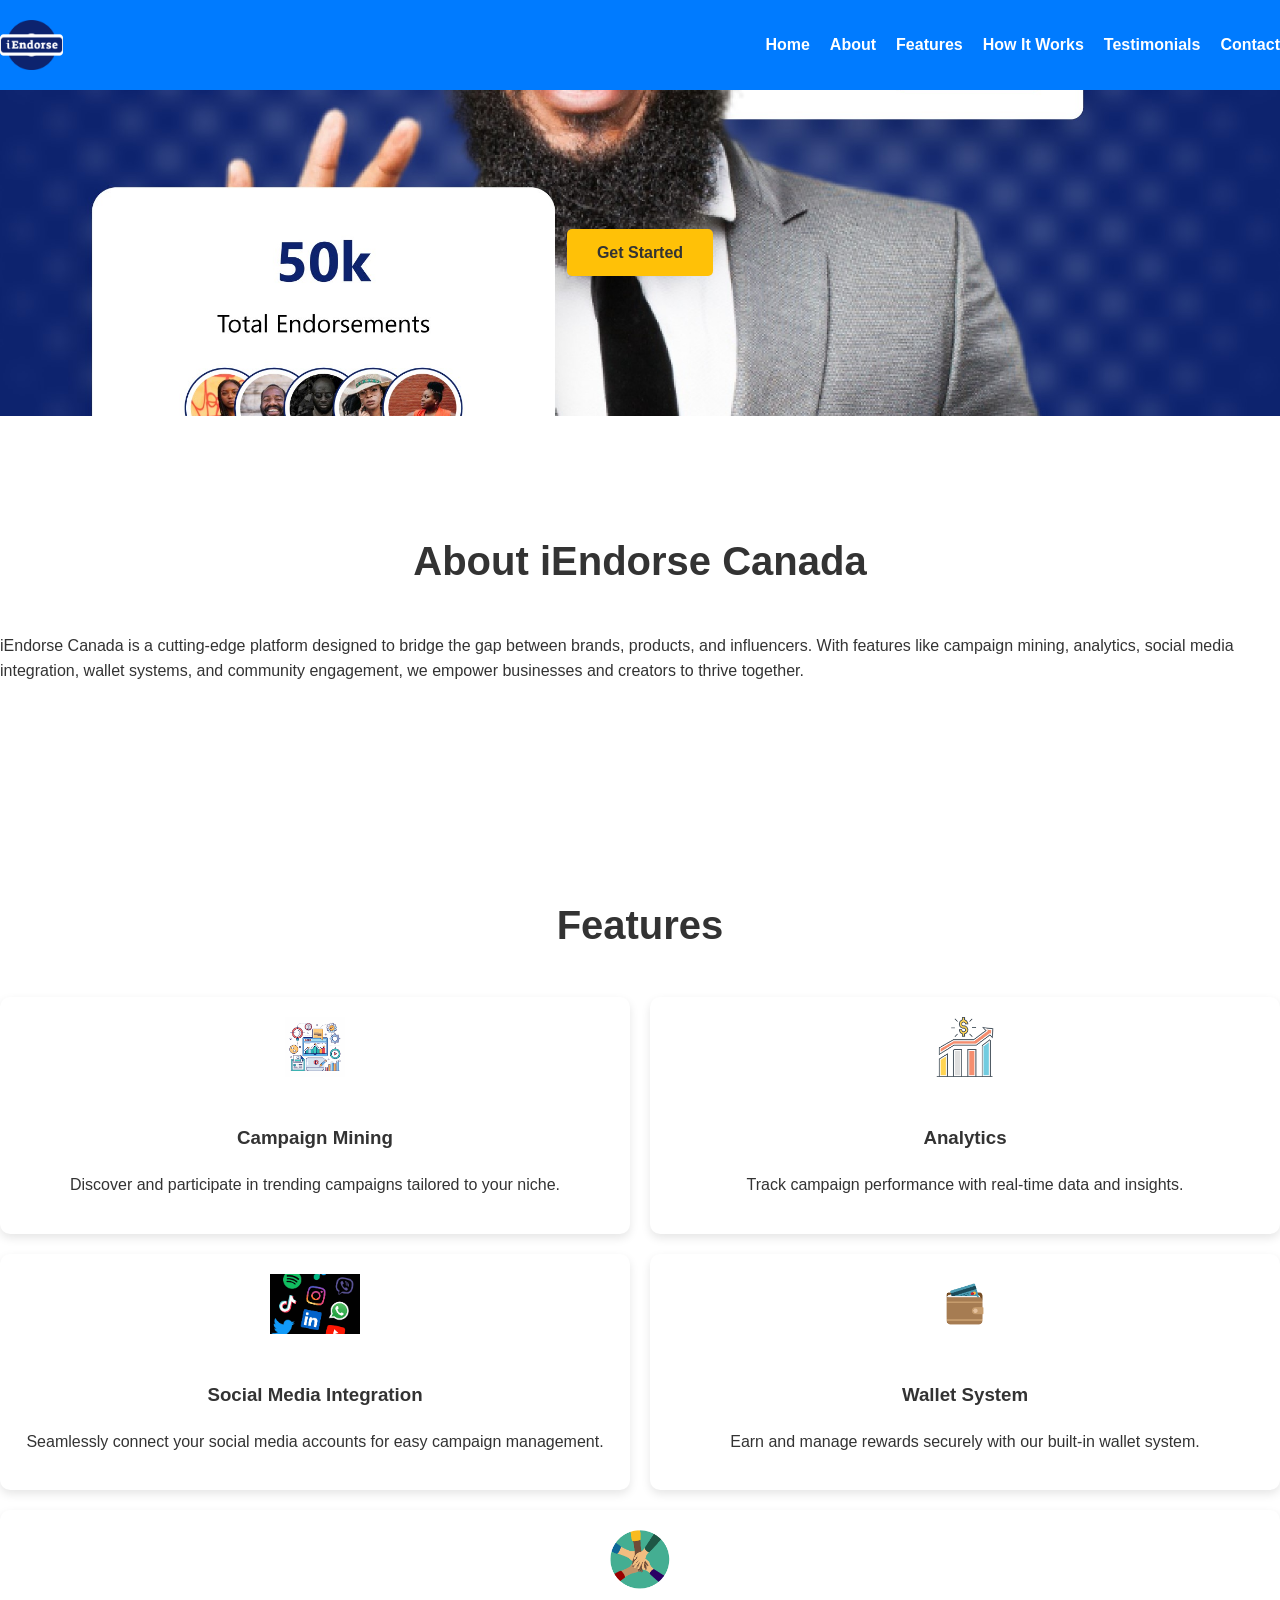
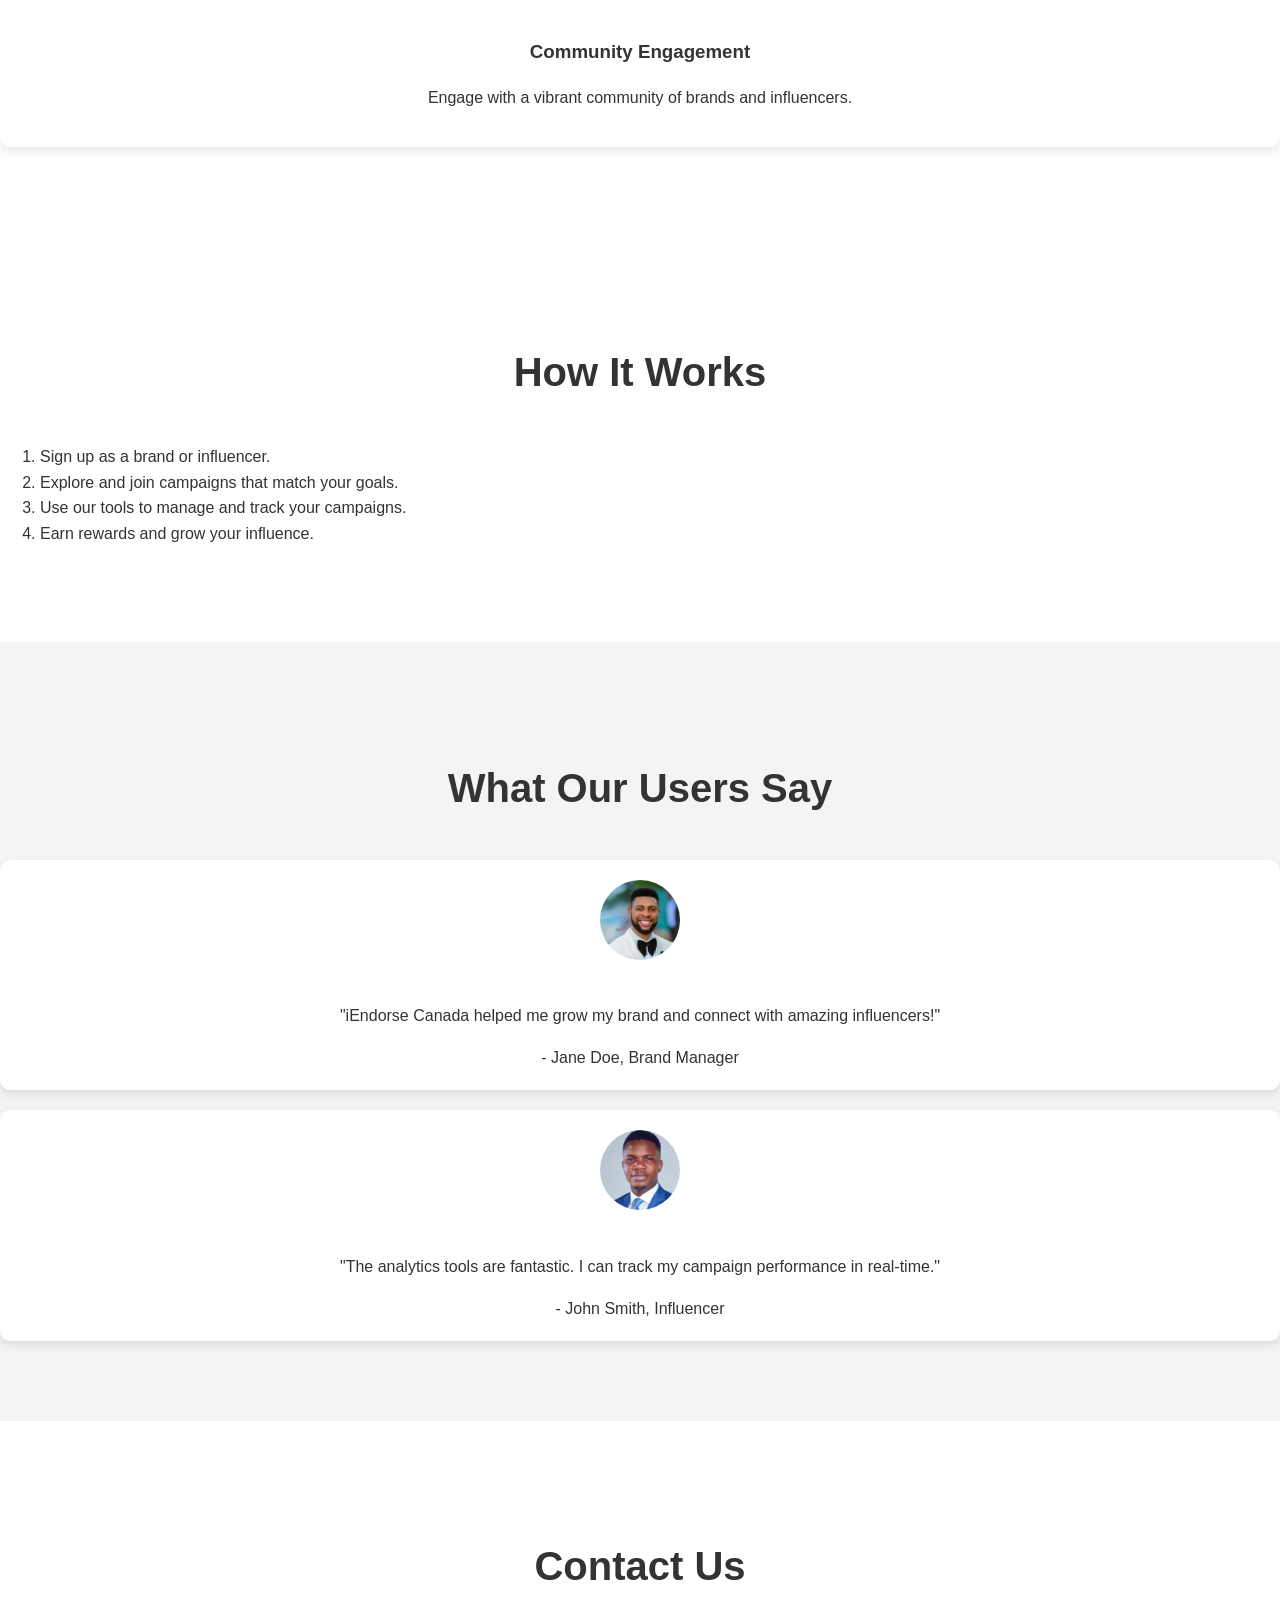
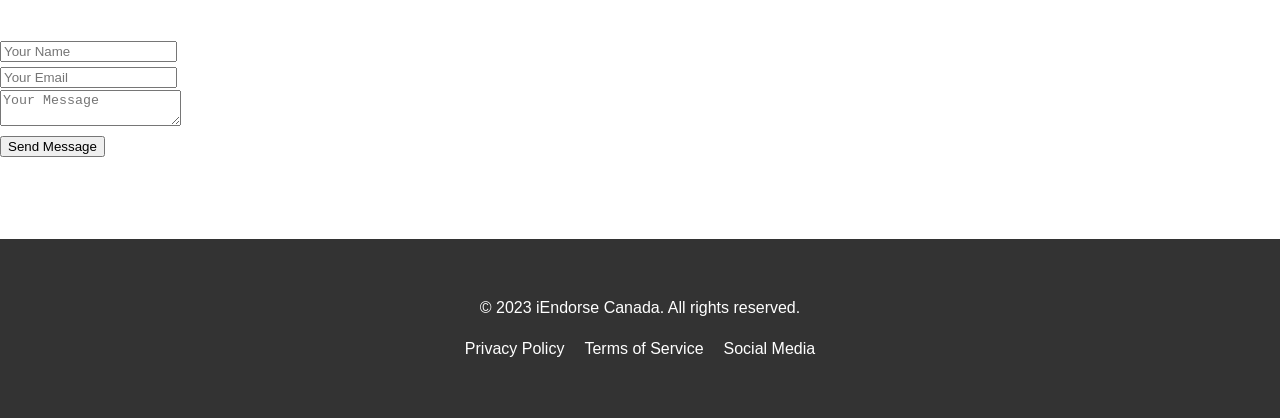
<file: index.html>
<!DOCTYPE html>
<html lang="en">
<head>
  <meta charset="UTF-8">
  <meta name="viewport" content="width=device-width, initial-scale=1.0">
  <title>iEndorse Canada</title>
  <link rel="icon" type="images/png" href=images/logo.png">
  <link rel="icon" href="https://raw.githubusercontent.com/chrisdgenius/iendorse-canada/main/images/logo.png" type="image/png">

  <link rel="stylesheet" href="styles.css">
</head>
<body>
  
 <header>
  <div class="container">
    <img src="images/logo.png" alt="iEndorse Canada Logo" class="logo">
    <nav>
      <ul>
        <li><a href="#home">Home</a></li>
        <li><a href="#about">About</a></li>
        <li><a href="#features">Features</a></li>
        <li><a href="#how-it-works">How It Works</a></li>
        <li><a href="#testimonials">Testimonials</a></li>
        <li><a href="#contact">Contact</a></li>
      </ul>
    </nav>
  </div>
</header>

  <section id="home" class="hero">
    <div class="container">
     
      <a href="#how-it-works" class="cta-button">Get Started</a>
    </div>
  </section>

  <section id="about" class="about">
    <div class="container">
      <h2>About iEndorse Canada</h2>
      <p>iEndorse Canada is a cutting-edge platform designed to bridge the gap between brands, products, and influencers. With features like campaign mining, analytics, social media integration, wallet systems, and community engagement, we empower businesses and creators to thrive together.</p>
    </div>
  </section>

  <section id="features" class="features">
    <div class="container">
      <h2>Features</h2>
      <div class="feature-list">
        <div class="feature-item">
          <img src="images/feature-icons/campaign-mining.png" alt="Campaign Mining">
          <h3>Campaign Mining</h3>
          <p>Discover and participate in trending campaigns tailored to your niche.</p>
        </div>
        <div class="feature-item">
          <img src="images/feature-icons/analytics.png" alt="Analytics">
          <h3>Analytics</h3>
          <p>Track campaign performance with real-time data and insights.</p>
        </div>
        <div class="feature-item">
          <img src="images/feature-icons/social-media.png" alt="Social Media Integration">
          <h3>Social Media Integration</h3>
          <p>Seamlessly connect your social media accounts for easy campaign management.</p>
        </div>
        <div class="feature-item">
          <img src="images/feature-icons/wallet.png" alt="Wallet System">
          <h3>Wallet System</h3>
          <p>Earn and manage rewards securely with our built-in wallet system.</p>
        </div>
        <div class="feature-item">
          <img src="images/feature-icons/community.png" alt="Community Engagement">
          <h3>Community Engagement</h3>
          <p>Engage with a vibrant community of brands and influencers.</p>
        </div>
      </div>
    </div>
  </section>

  <section id="how-it-works" class="how-it-works">
    <div class="container">
      <h2>How It Works</h2>
      <ol>
        <li>Sign up as a brand or influencer.</li>
        <li>Explore and join campaigns that match your goals.</li>
        <li>Use our tools to manage and track your campaigns.</li>
        <li>Earn rewards and grow your influence.</li>
      </ol>
    </div>
  </section>

  <section id="testimonials" class="testimonials">
    <div class="container">
      <h2>What Our Users Say</h2>
      <div class="testimonial-list">
        <div class="testimonial-item">
          <img src="images/testimonial-1.jpg" alt="User 1">
          <p>"iEndorse Canada helped me grow my brand and connect with amazing influencers!"</p>
          <span>- Jane Doe, Brand Manager</span>
        </div>
        <div class="testimonial-item">
          <img src="images/testimonial-2.jpg" alt="User 2">
          <p>"The analytics tools are fantastic. I can track my campaign performance in real-time."</p>
          <span>- John Smith, Influencer</span>
        </div>
      </div>
    </div>
  </section>

  <section id="contact" class="contact">
    <div class="container">
      <h2>Contact Us</h2>
      <form action="#" method="post">
        <div class="form-group">
          <input type="text" name="name" placeholder="Your Name" required>
        </div>
        <div class="form-group">
          <input type="email" name="email" placeholder="Your Email" required>
        </div>
        <div class="form-group">
          <textarea name="message" placeholder="Your Message" required></textarea>
        </div>
        <button type="submit" class="submit-button">Send Message</button>
      </form>
    </div>
  </section>

  <footer>
    <div class="container">
      <p>&copy; 2023 iEndorse Canada. All rights reserved.</p>
      <ul>
        <li><a href="#">Privacy Policy</a></li>
        <li><a href="#">Terms of Service</a></li>
        <li><a href="#">Social Media</a></li>
      </ul>
    </div>
  </footer>
</body>
</html>
</file>
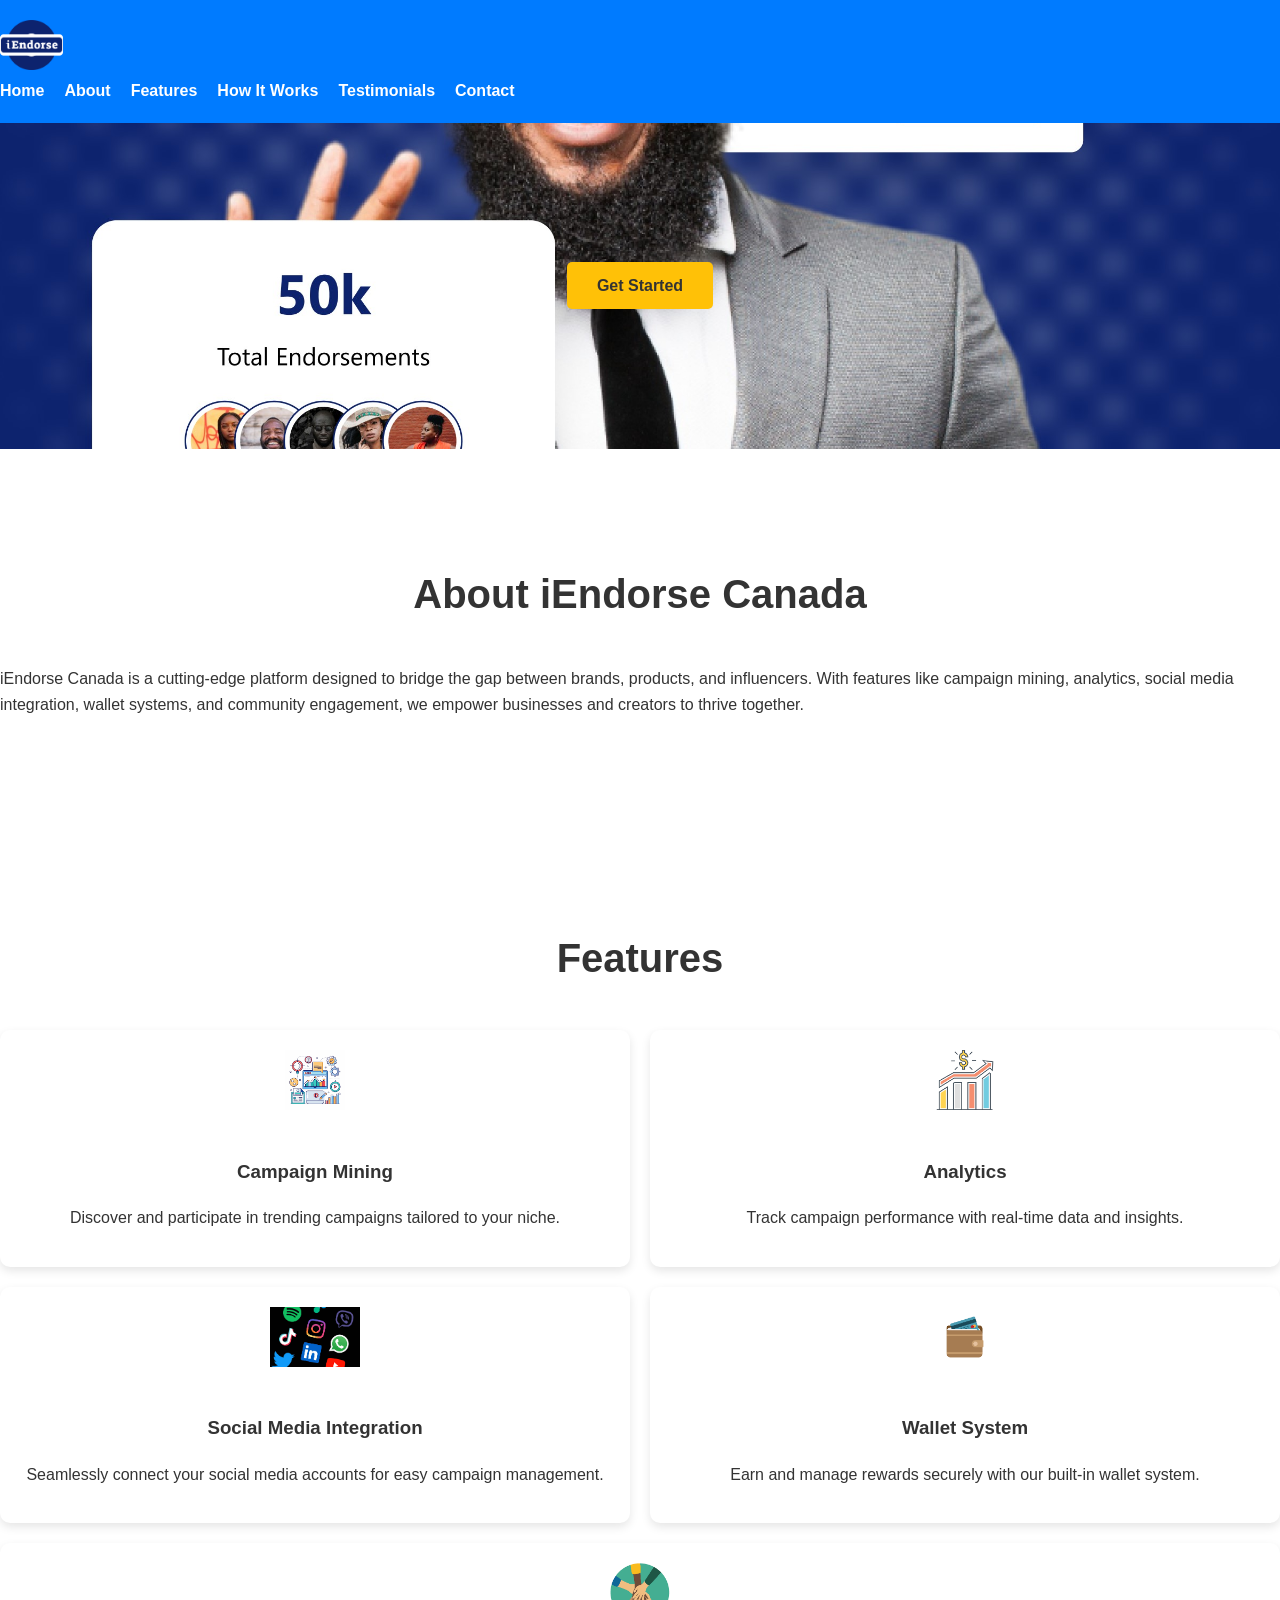
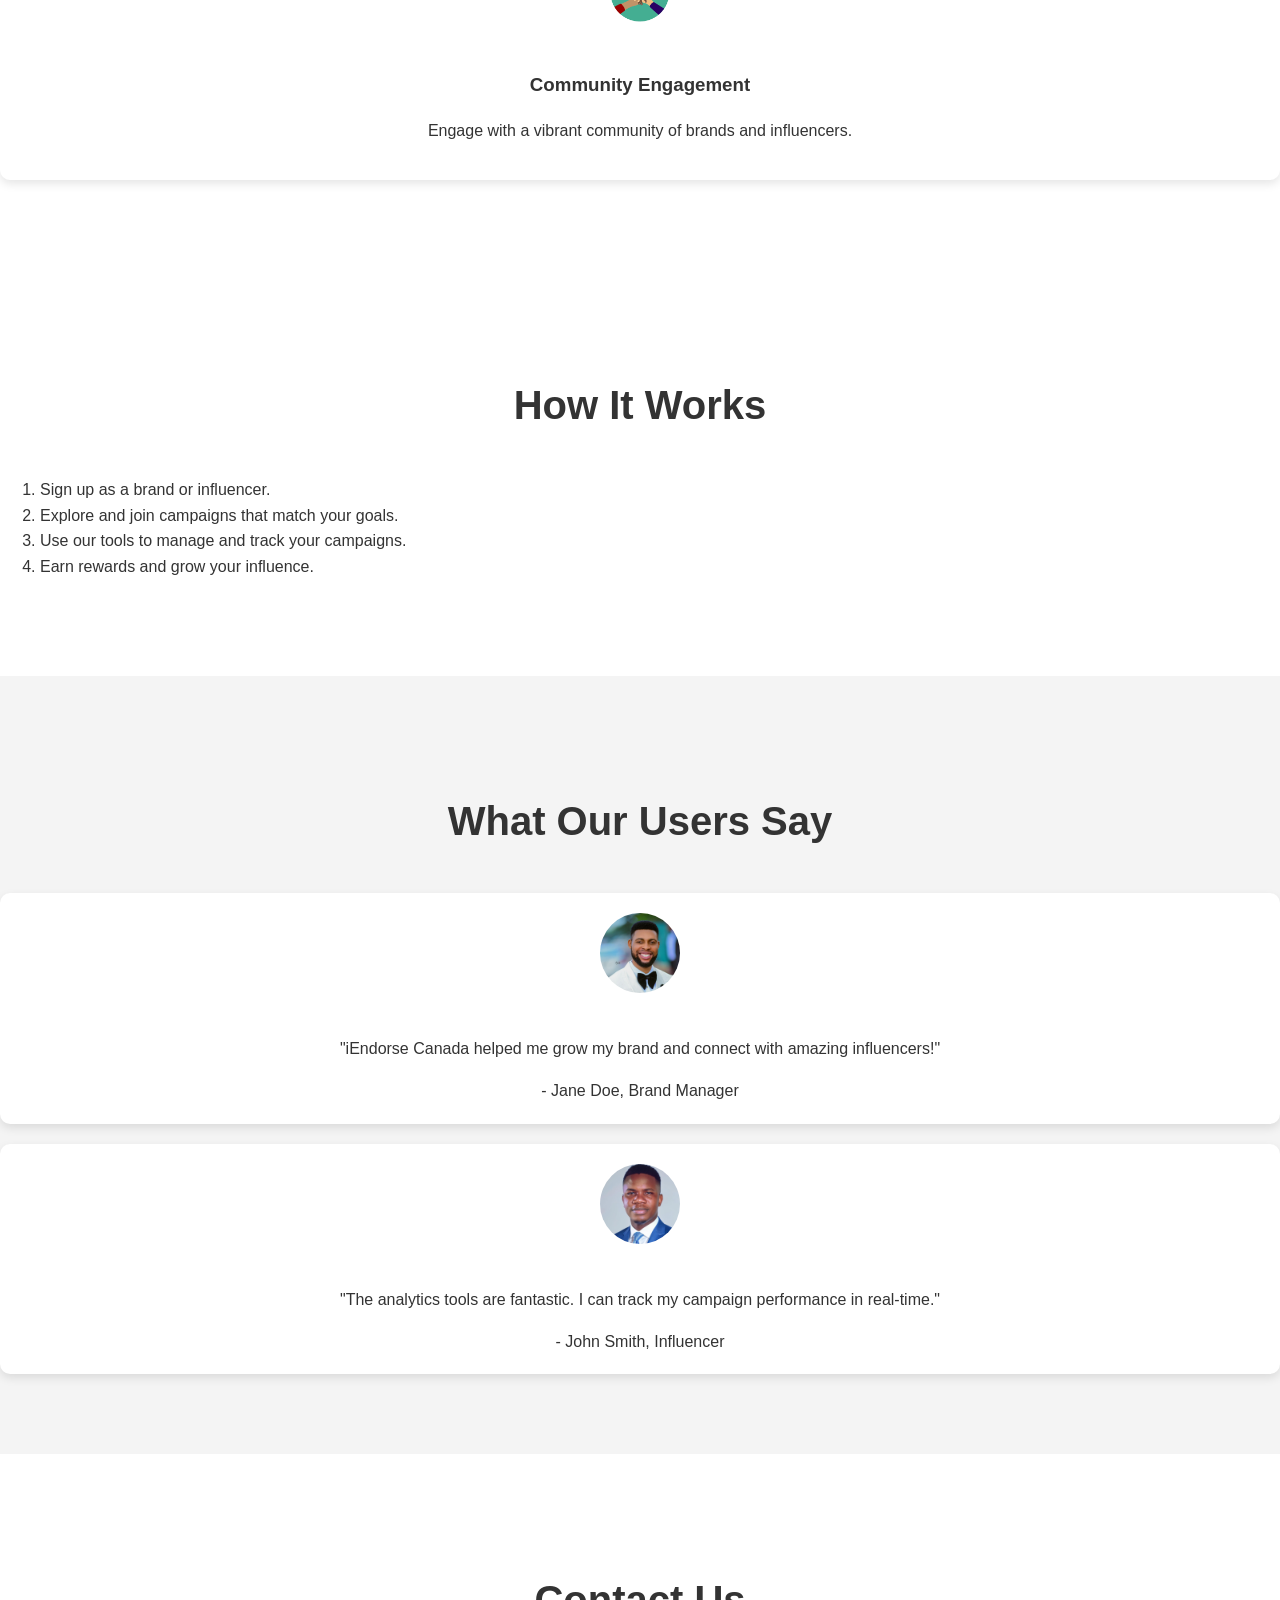
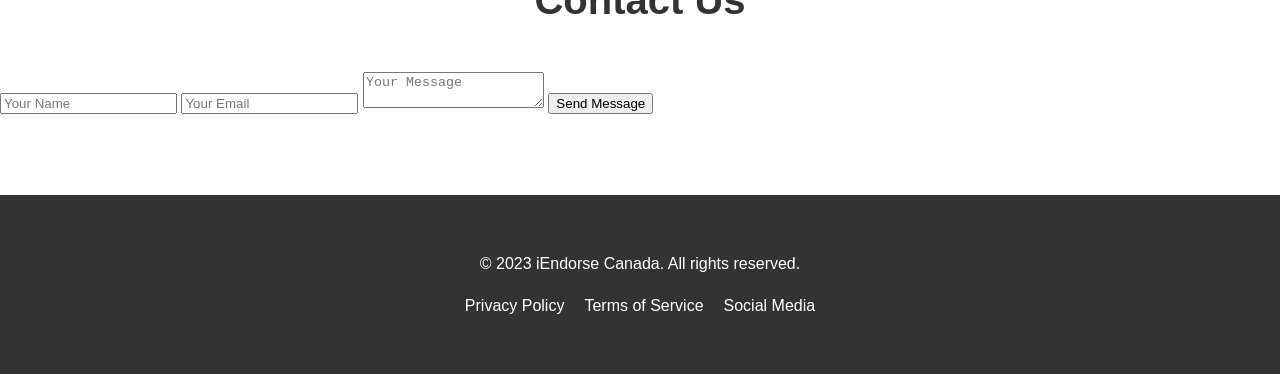
<file: index1.html>
<!DOCTYPE html>
<html lang="en">
<head>
  <meta charset="UTF-8">
  <meta name="viewport" content="width=device-width, initial-scale=1.0">
  <title>iEndorse Canada</title>
  <link rel="stylesheet" href="styles.css">
</head>
<body>
 


<header>
  <div class="container">
    <div class="header-content">
      <img src="images/logo.png" alt="iEndorse Canada Logo" class="logo">
      <nav>
        <ul>
          <li><a href="#home">Home</a></li>
          <li><a href="#about">About</a></li>
          <li><a href="#features">Features</a></li>
          <li><a href="#how-it-works">How It Works</a></li>
          <li><a href="#testimonials">Testimonials</a></li>
          <li><a href="#contact">Contact</a></li>
        </ul>
      </nav>
    </div>
  </div>
</header>

  
  <section id="home" class="hero">
    <div class="container">
    
      
      <a href="#how-it-works" class="cta-button">Get Started</a>
    </div>
  </section>

  <section id="about" class="about">
    <div class="container">
      <h2>About iEndorse Canada</h2>
      <p>iEndorse Canada is a cutting-edge platform designed to bridge the gap between brands, products, and influencers. With features like campaign mining, analytics, social media integration, wallet systems, and community engagement, we empower businesses and creators to thrive together.</p>
    </div>
  </section>

  <section id="features" class="features">
    <div class="container">
      <h2>Features</h2>
      <div class="feature-list">
        <div class="feature-item">
          <img src="images/feature-icons/campaign-mining.png" alt="Campaign Mining">
          <h3>Campaign Mining</h3>
          <p>Discover and participate in trending campaigns tailored to your niche.</p>
        </div>
        <div class="feature-item">
          <img src="images/feature-icons/analytics.png" alt="Analytics">
          <h3>Analytics</h3>
          <p>Track campaign performance with real-time data and insights.</p>
        </div>
        <div class="feature-item">
          <img src="images/feature-icons/social-media.png" alt="Social Media Integration">
          <h3>Social Media Integration</h3>
          <p>Seamlessly connect your social media accounts for easy campaign management.</p>
        </div>
        <div class="feature-item">
          <img src="images/feature-icons/wallet.png" alt="Wallet System">
          <h3>Wallet System</h3>
          <p>Earn and manage rewards securely with our built-in wallet system.</p>
        </div>
        <div class="feature-item">
          <img src="images/feature-icons/community.png" alt="Community Engagement">
          <h3>Community Engagement</h3>
          <p>Engage with a vibrant community of brands and influencers.</p>
        </div>
      </div>
    </div>
  </section>

  <section id="how-it-works" class="how-it-works">
    <div class="container">
      <h2>How It Works</h2>
      <ol>
        <li>Sign up as a brand or influencer.</li>
        <li>Explore and join campaigns that match your goals.</li>
        <li>Use our tools to manage and track your campaigns.</li>
        <li>Earn rewards and grow your influence.</li>
      </ol>
    </div>
  </section>

  <section id="testimonials" class="testimonials">
    <div class="container">
      <h2>What Our Users Say</h2>
      <div class="testimonial-list">
        <div class="testimonial-item">
          <img src="images/testimonial-1.jpg" alt="User 1">
          <p>"iEndorse Canada helped me grow my brand and connect with amazing influencers!"</p>
          <span>- Jane Doe, Brand Manager</span>
        </div>
        <div class="testimonial-item">
          <img src="images/testimonial-2.jpg" alt="User 2">
          <p>"The analytics tools are fantastic. I can track my campaign performance in real-time."</p>
          <span>- John Smith, Influencer</span>
        </div>
      </div>
    </div>
  </section>

  <section id="contact" class="contact">
    <div class="container">
      <h2>Contact Us</h2>
      <form action="#" method="post">
        <input type="text" name="name" placeholder="Your Name" required>
        <input type="email" name="email" placeholder="Your Email" required>
        <textarea name="message" placeholder="Your Message" required></textarea>
        <button type="submit">Send Message</button>
      </form>
    </div>
  </section>

  <footer>
    <div class="container">
      <p>&copy; 2023 iEndorse Canada. All rights reserved.</p>
      <ul>
        <li><a href="#">Privacy Policy</a></li>
        <li><a href="#">Terms of Service</a></li>
        <li><a href="#">Social Media</a></li>
      </ul>
    </div>
  </footer>
</body>
</html>
</file>
<file: styles.css>
/* General Styles */
body {
  font-family: 'Arial', sans-serif;
  margin: 0;
  padding: 0;
  line-height: 1.6;
  color: #333;
}



/* Header */


/* Header */
header {
  background: #007BFF;
  color: #fff;
  padding: 20px 0;
  box-shadow: 0 2px 10px rgba(0, 0, 0, 0.1);
}

header .container {
  display: flex;
  justify-content: space-between;
  align-items: center;
}

header .logo {
  height: 50px;
}

header nav ul {
  list-style: none;
  padding: 0;
  display: flex;
  gap: 20px;
  margin: 0;
}

header nav ul li a {
  color: #fff;
  text-decoration: none;
  font-weight: bold;
  transition: color 0.3s ease;
}

header nav ul li a:hover {
  color: #FFC107; /* Highlight color on hover */
}





/* Hero Section */
.hero {
  background: url('images/hero-bg.jpg') no-repeat center center/cover;
  color: #fff;
  padding: 150px 0;
  text-align: center;
}

.hero h1 {
  text-align: center;
  margin-bottom: 40px;
  font-size: 2.5rem;
}

.hero p {
  font-size: 1.2rem;
  margin-bottom: 40px;
}

.cta-button {
  background: #FFC107;
  color: #333;
  padding: 15px 30px;
  text-decoration: none;
  border-radius: 5px;
  font-weight: bold;
  transition: background 0.3s ease;
}

.cta-button:hover {
  background: #e0a800;
}

/* Sections */
section {
  padding: 80px 0;
}

h2 {
  text-align: center;
  margin-bottom: 40px;
  font-size: 2.5rem;
}

/* Features Section */
.feature-list {
  display: flex;
  gap: 20px;
  justify-content: center;
  flex-wrap: wrap;
}

.feature-item {
  background: #fff;
  padding: 20px;
  border-radius: 10px;
  text-align: center;
  flex: 1 1 calc(33.333% - 40px);
  box-shadow: 0 4px 10px rgba(0, 0, 0, 0.1);
  transition: transform 0.3s ease;
}

.feature-item:hover {
  transform: translateY(-10px);
}

.feature-item img {
  height: 60px;
  margin-bottom: 20px;
}

/* Testimonials Section */
.testimonials {
  background: #f4f4f4;
}

.testimonial-list {
  display: flex;
  gap: 20px;
  justify-content: center;
  flex-wrap: wrap;
}

.testimonial-item {
  background: #fff;
  padding: 20px;
  border-radius: 10px;
  text-align: center;
  flex: 1 1 calc(50% - 40px);
  box-shadow: 0 4px 10px rgba(0, 0, 0, 0.1);
}

.testimonial-item img {
  width: 80px;
  height: 80px;
  border-radius: 50%;
  margin-bottom: 20px;
}

/* Footer */
footer {
  background: #333;
  color: #fff;
  padding: 40px 0;
  text-align: center;
}

footer ul {
  list-style: none;
  padding: 0;
  display: flex;
  justify-content: center;
  gap: 20px;
}

footer ul li a {
  color: #fff;
  text-decoration: none;
}
</file>
